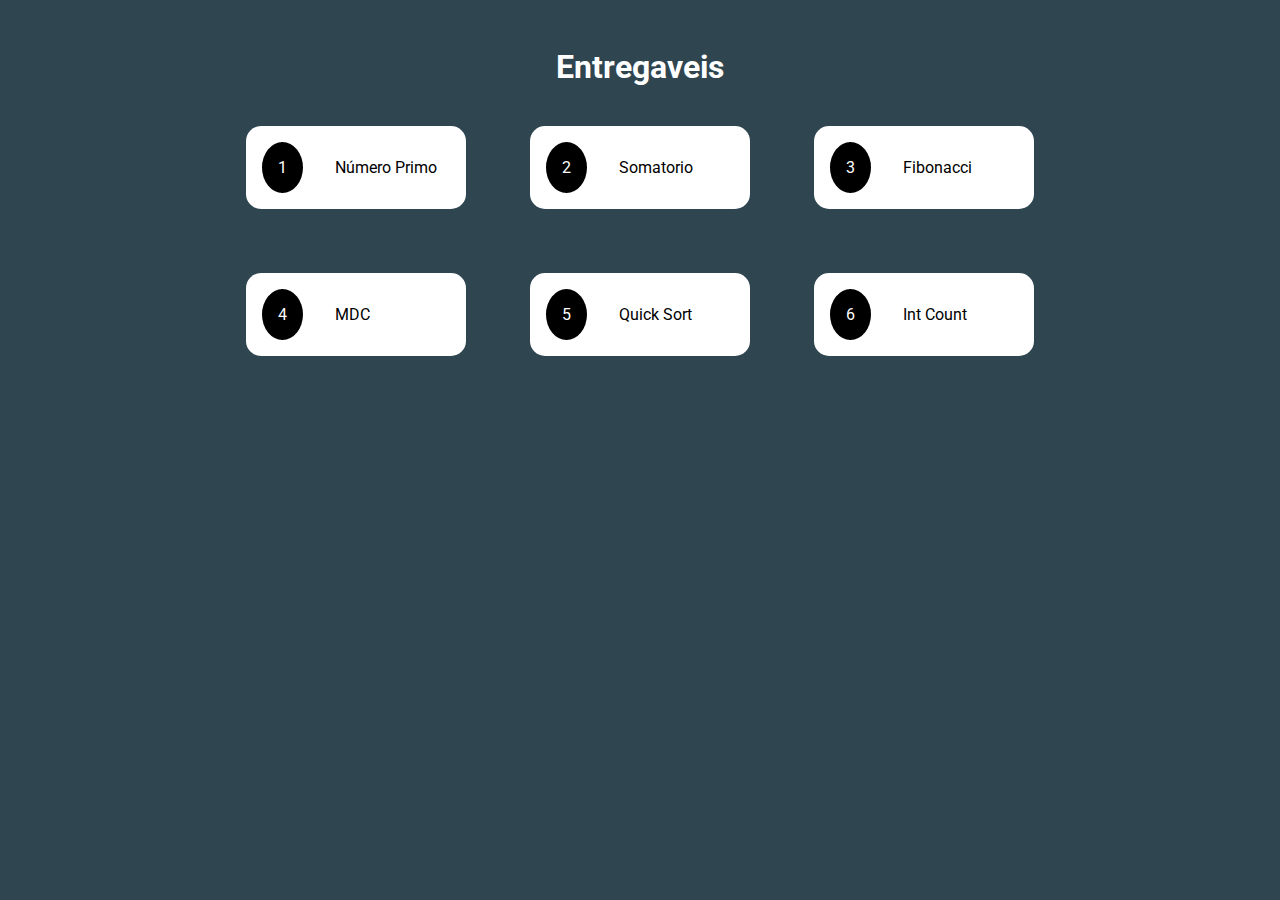
<file: entregavel-1/src/index.html>
<!DOCTYPE html>
<html lang="en">
<head>
    <meta charset="UTF-8">
    <meta http-equiv="X-UA-Compatible" content="IE=edge">
    <meta name="viewport" content="width=device-width, initial-scale=1.0">
    <title>Entregaveis</title>

    <link rel="stylesheet" type="text/css" href="./style.css" media="screen" />
    <link rel="stylesheet" type="text/css" href="./global.css" media="screen" />

</head>
<body>
    <div class="containerBg">
        <header class="headerContainer">
            <h1>Entregaveis</h1>
        </header>

        <div class="itemContainer">
            <a class="item" href="../src/Pages/primeNumber.html">
                <div class="numberCircle">1</div>
                <div class="textContainer">
                    <p>Número Primo</p>
                </div>
            </a>

            <a class="item" href="../src/Pages/summation.html">
                <div class="numberCircle">2</div>
                <div class="textContainer">
                    <p>Somatorio</p>
                </div>
            </a>

            <a class="item" href="../src/Pages/fibonacci.html">
                <div class="numberCircle">3</div>
                <div class="textContainer">
                    <p>Fibonacci</p>
                </div>
            </a>

            <a class="item" href="../src/Pages/mdc.html">
                <div class="numberCircle">4</div>
                <div class="textContainer">
                    <p>MDC</p>
                </div>
            </a>

            <a class="item" href="../src/Pages/quicksort.html">
                <div class="numberCircle">5</div>
                <div class="textContainer">
                    <p>Quick Sort</p>
                </div>
            </a>

            <a class="item" href="../src/Pages/intCount.html">
                <div class="numberCircle">6</div>
                <div class="textContainer">
                    <p>Int Count</p>
                </div>
            </a>

        </div>
    </div>
</body>
</html>
</file>
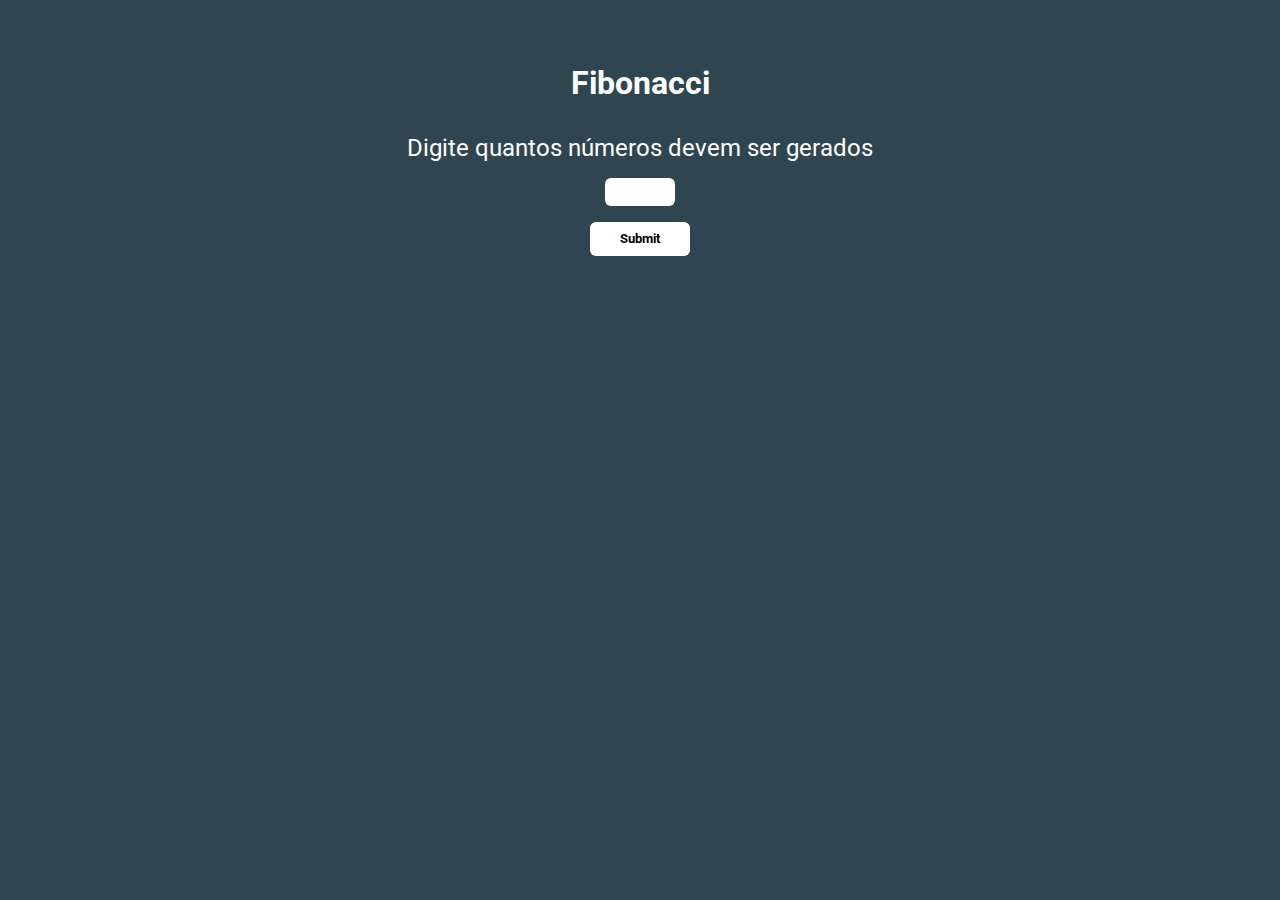
<file: entregavel-1/src/Pages/fibonacci.html>
<!DOCTYPE html>
<html lang="en">
<head>
    <meta charset="UTF-8">
    <meta http-equiv="X-UA-Compatible" content="IE=edge">
    <meta name="viewport" content="width=device-width, initial-scale=1.0">
    <title>Fibonacci</title>

    <link rel="stylesheet" type="text/css" href="../style/fibonacci.css" media="screen" />
    <link rel="stylesheet" type="text/css" href="../global.css" media="screen" />
    <script src="../index.js"></script>
</head>
<body>
    <div class="containerBg">
        <div class="titleContainer">
            <h1>Fibonacci</h1>
        </div>

        <div class="inputContainer">
            <label>Digite quantos números devem ser gerados</label>
            <input type="number" id="fiboInput"/>
            <button onclick="handleClickFibo()">Submit</button>
        </div>
        
        <div class="responseContainer" id="responseContainer"></div>
    </div>
</body>
</html>
</file>
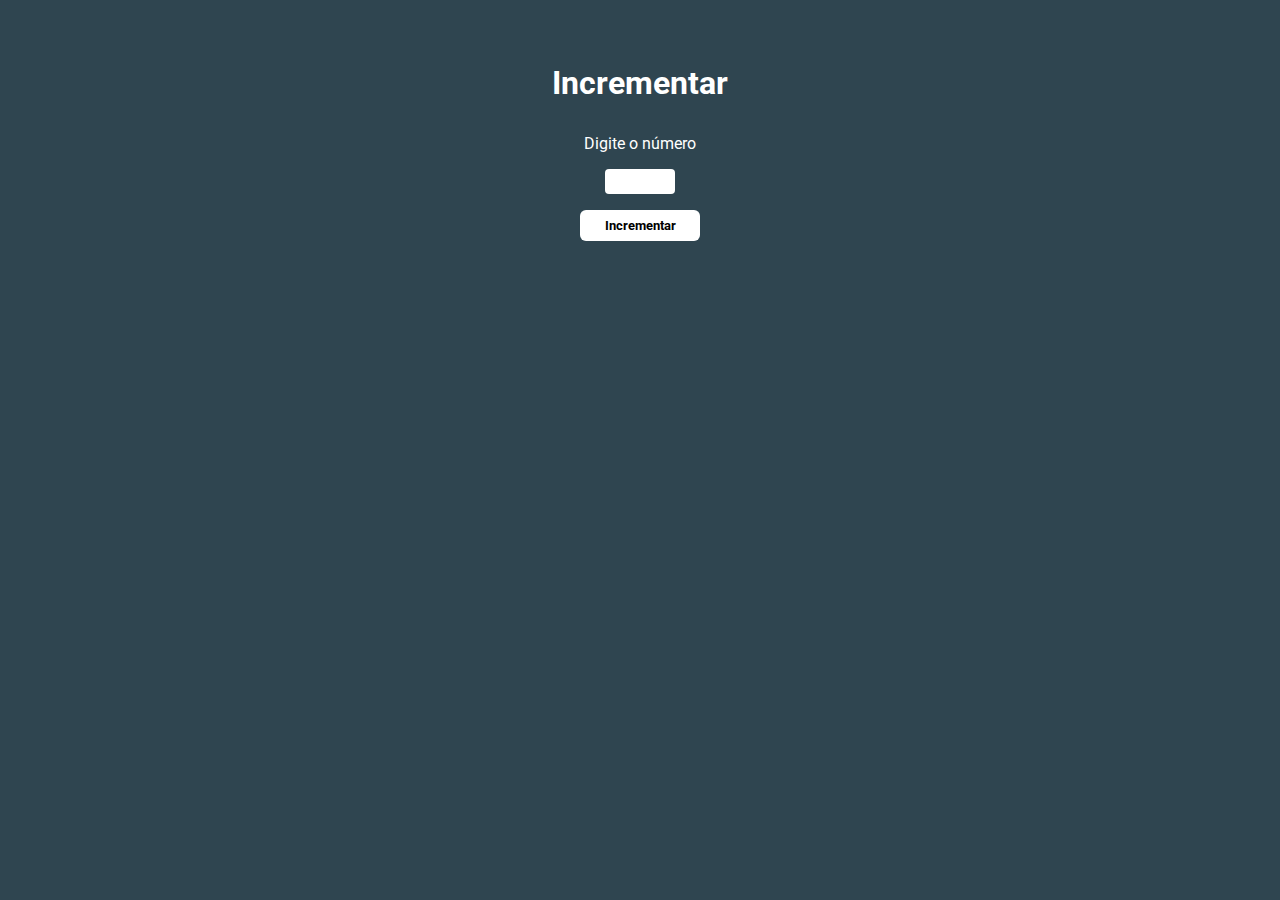
<file: entregavel-1/src/Pages/intCount.html>
<!DOCTYPE html>
<html lang="en">
<head>
    <meta charset="UTF-8">
    <meta http-equiv="X-UA-Compatible" content="IE=edge">
    <meta name="viewport" content="width=device-width, initial-scale=1.0">
    <title>Count</title>

    <link rel="stylesheet" type="text/css" href="../style/intCount.css" media="screen" />
    <link rel="stylesheet" type="text/css" href="../global.css" media="screen" />
    <script src="../index.js"></script>
</head>
<body>
    <div class="containerBg">
        <div class="TitleContainer">
            <h1>Incrementar</h1>
        </div>

        <div class="inputContainer">
            <label>Digite o número</label>
            <input type="number" id="inputIncrement"/>
            <button onclick="handleClickIntCount()">Incrementar</button>
        </div>

        <div class="resContainer" id="resContainer"></div>
    </div>
</body>
</html>
</file>
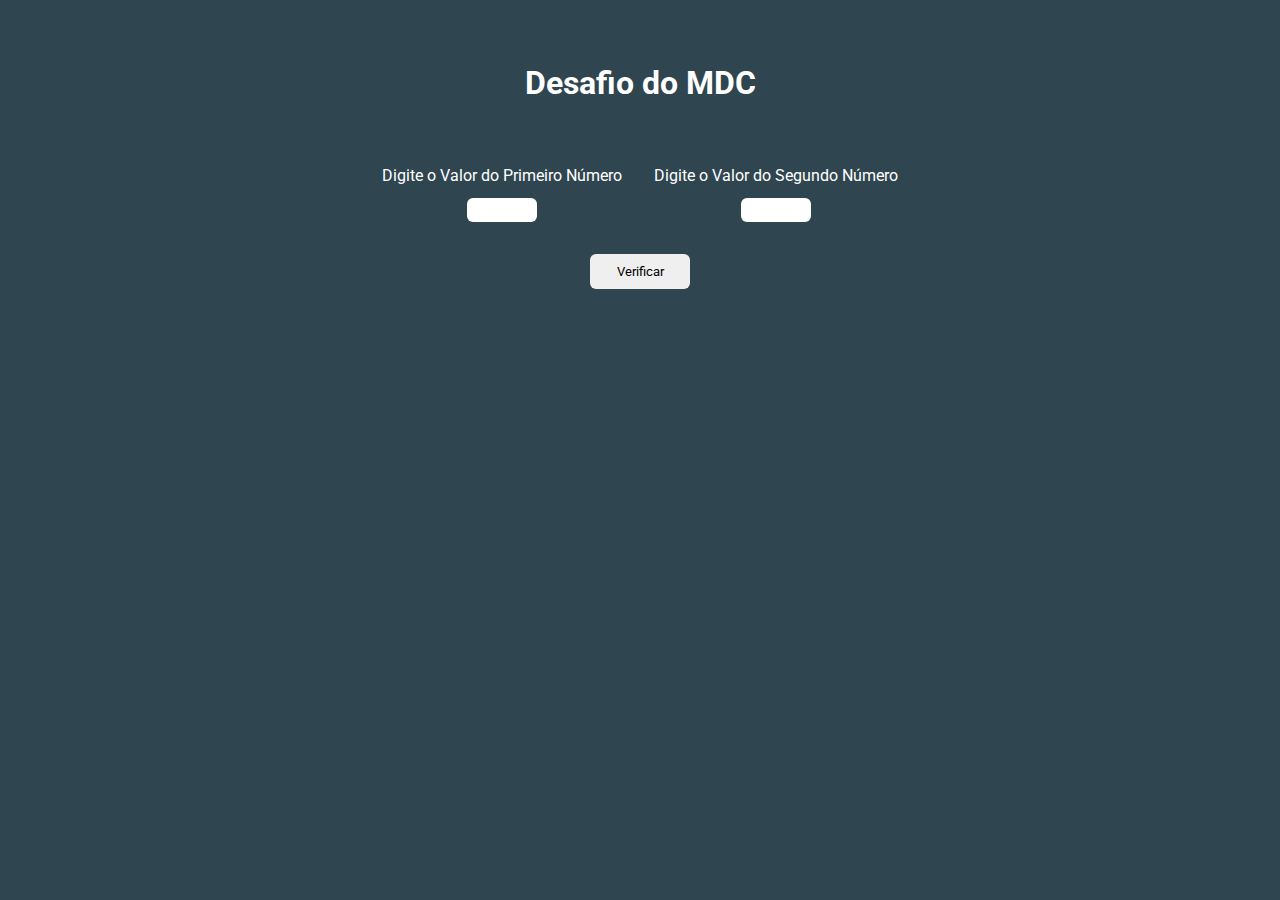
<file: entregavel-1/src/Pages/mdc.html>
<!DOCTYPE html>
<html lang="en">
<head>
    <meta charset="UTF-8">
    <meta http-equiv="X-UA-Compatible" content="IE=edge">
    <meta name="viewport" content="width=device-width, initial-scale=1.0">
    <title>MDC</title>

    <link rel="stylesheet" type="text/css" href="../style/mdc.css" media="screen" />
    <link rel="stylesheet" type="text/css" href="../global.css" media="screen" />
    <script src="../index.js"></script>
</head>
<body>
    <div class="containerBg">
        <div class="titleContainer">
            <h1>Desafio do MDC</h1>
        </div>

        <div class="formContainer">

            <div class="inputContainerBg">

                <div class="inputContainer">
                    <label>Digite o Valor do Primeiro Número</label>
                    <input type="number" id="firstInput"/>
                </div>

                <div class="inputContainer">
                    <label>Digite o Valor do Segundo Número</label>
                    <input type="number" id="secondInput"/>
                </div>

            </div>

            <button onclick="handleClickMdc()">Verificar</button>
        </div>

        <div class="responseContainer" id="responseContainer"></div>
    </div>
</body>
</html>
</file>
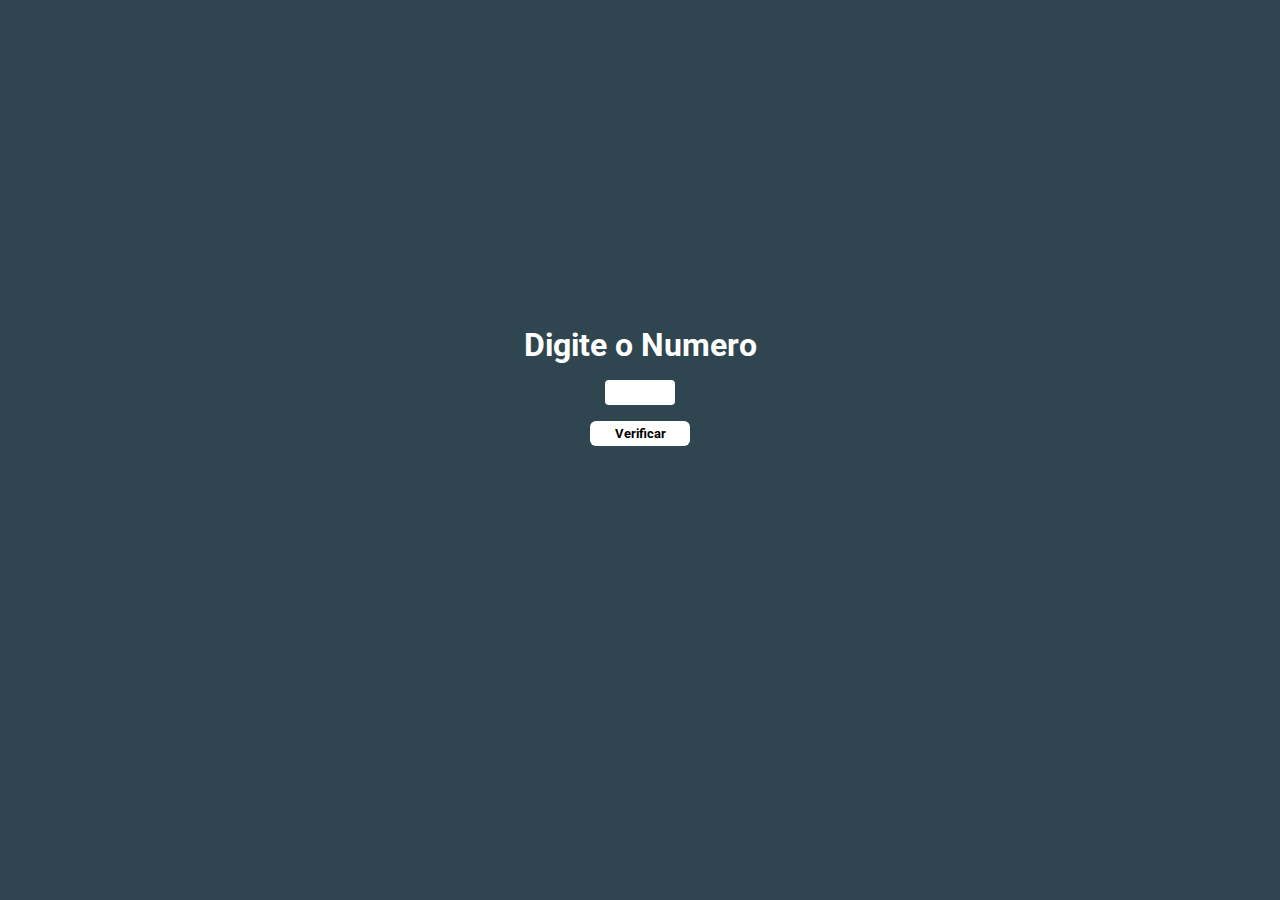
<file: entregavel-1/src/Pages/primeNumber.html>
<!DOCTYPE html>
<html lang="en">
<head>
    <meta charset="UTF-8">
    <meta http-equiv="X-UA-Compatible" content="IE=edge">
    <meta name="viewport" content="width=device-width, initial-scale=1.0">
    <title>Numero Primo</title>

    <link rel="stylesheet" type="text/css" href="../style/primeNumber.css" media="screen" />
    <link rel="stylesheet" type="text/css" href="../global.css" media="screen" />
    <script src="../index.js"></script>

</head>
<body>
    <div class="containerBg">
        <div class="inputContainer">
            <h1>Digite o Numero</h1>
            <input type="number" id="inputPrime"/>
            <button onclick= "handleClickPrime()">Verificar</button>
        </div>

        <div class="responseContainer">
            <h1 id="response">
                
            </h1>
        </div>
    </div>
</body>
</html>
</file>
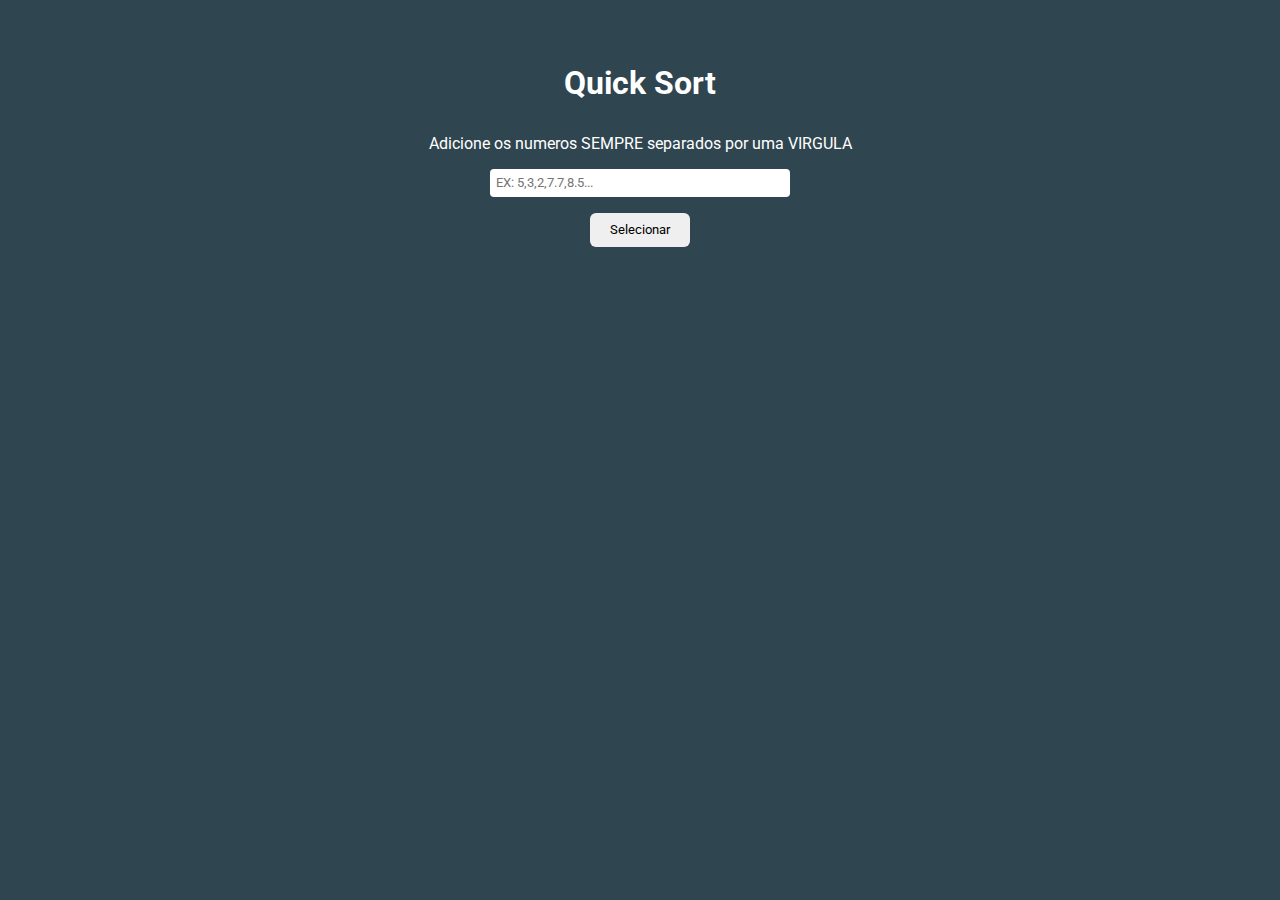
<file: entregavel-1/src/Pages/quicksort.html>
<!DOCTYPE html>
<html lang="en">
<head>
    <meta charset="UTF-8">
    <meta http-equiv="X-UA-Compatible" content="IE=edge">
    <meta name="viewport" content="width=device-width, initial-scale=1.0">
    <title>QuickSort</title>

    <link rel="stylesheet" type="text/css" href="../style/quickSort.css" media="screen" />
    <link rel="stylesheet" type="text/css" href="../global.css" media="screen" />
    <script src="../index.js"></script>
</head>
<body>
    <div class="containerBg">
        <header class="TitleContent">
            <h1>Quick Sort</h1>
        </header>

        <div class="container">
            <label>Adicione os numeros SEMPRE separados por uma VIRGULA</label>
            <input type="text" id="lstSort" placeholder="EX: 5,3,2,7.7,8.5..."/>
            <button onclick="handleClickQuickSort()" class="btnSum">Selecionar</button>
        </div>

        <div class="containerResult" id="containerResult"></div>
    </div>
</body>
</html>
</file>
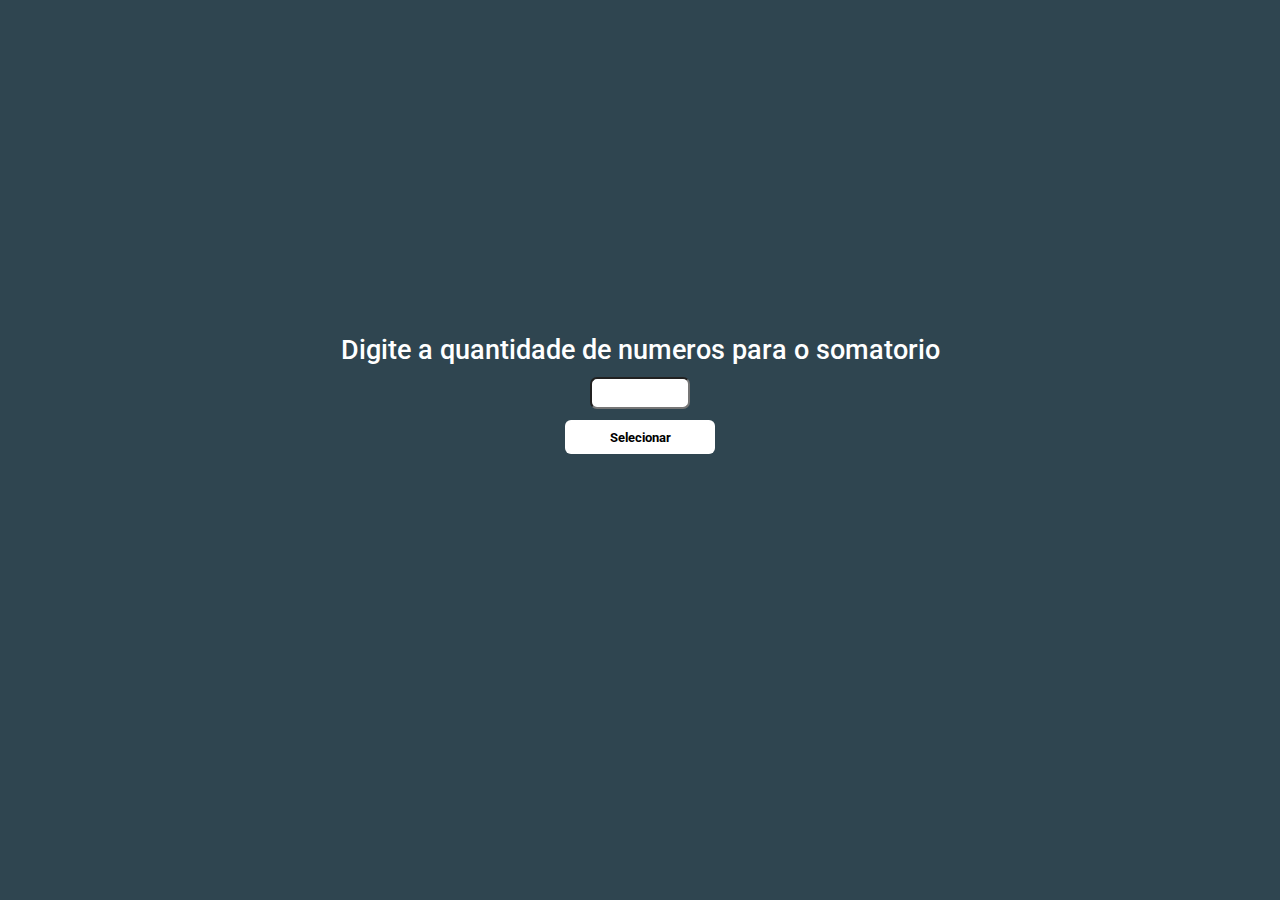
<file: entregavel-1/src/Pages/summation.html>
<!DOCTYPE html>
<html lang="en">
<head>
    <meta charset="UTF-8">
    <meta http-equiv="X-UA-Compatible" content="IE=edge">
    <meta name="viewport" content="width=device-width, initial-scale=1.0">
    <title>Somatorio</title>

    <link rel="stylesheet" type="text/css" href="../style/summation.css" media="screen" />
    <link rel="stylesheet" type="text/css" href="../global.css" media="screen" />

    <script src="../index.js"></script>
</head>
<body>
    <div class="containerBg" id="containerBg">
        <div class="ContainerInputSelectNumber" id="ContainerInputSelectNumber">
            <label>Digite a quantidade de numeros para o somatorio</label>
            <input type="number" id="qtdeInput"/>
            <button onclick="handleGenerateInputs()" class="btnSum">Selecionar</button>
        </div>

        <div class="containerInputGenerated" id="containerInputGenerated">
        </div>
    </div>

    <div id="containerResBg" class="containerResBg">
        <h1 id="resultTitle"></h1>
        <button class="btnSum" onclick="handleRestartSum()">Restart</button>
    </div>
</body>
</html>
</file>
<file: entregavel-1/src/style.css>
.containerBg{
    width: 100%;
    min-height: 100vh;

    display: flex;
    flex-direction: column;
    align-items: center;
    gap: 2.5rem;
    padding: 3rem;
}

.itemContainer{
    display: flex;
    flex-wrap: wrap;
    align-items: center;
    justify-content: center;
    gap: 4rem;
    padding: 0 4rem;
    width: 100%;
}

.item{
    display: flex;
    align-items: center;
    justify-content: start;
    gap: 2rem;

    background: #ffff;
    width: 220px;
    min-height: 70px;
    border-radius: 15px;
    padding: 1rem;

    transition: 400ms;
}

.item:hover{
    transform: scale(1.10);
}

.numberCircle{
    background: #000;
    padding: 1rem;
    border-radius: 50%;
}

.textContainer{
    color: #000;
}
</file>
<file: entregavel-1/src/global.css>
@import url('https://fonts.googleapis.com/css2?family=Poppins:wght@100;200;300;400;500;600;700;800;900&family=Roboto:wght@100;300;400;500;700;900&display=swap');

html,
body {
    padding: 0;
    margin: 0;
    background:#2f4550;
    color: #ffff;
}
a {
    color: inherit;
    text-decoration: none;
}
* {
    
    font-family: 'Roboto';
    box-sizing: border-box;
}
h1,h2,h3,h4,h5,p{
    margin: 0;
}
input:focus{
    outline: none;
}
</file>
<file: entregavel-1/src/style/fibonacci.css>
.containerBg{
    display: flex;
    width: 100%;
    min-height: 100vh;
    justify-content: start;
    align-items: center;
    flex-direction: column;
    padding: 4rem;
    gap: 2rem;
}

.inputContainer{
    display: flex;
    align-items: center;
    flex-direction: column;
    gap: 1rem;
}

.inputContainer input{
    padding: .4rem;
    width: 70px;
    border-radius: 6px;
    border: none;
}

.inputContainer label{
    font-size: 1.5rem;
    font-weight: 400;
}

.inputContainer button{
    width: 100px;
    padding: .6rem;
    border-radius: 6px;
    border: none;
    background:#ffff ;
    font-weight: 700;
    cursor: pointer;
    
    transition: 400ms;
}

.inputContainer button:hover{
    transform: scale(1.10);
}

.responseContainer{
    display: flex;
    padding: 1rem;
    align-items: center;
    gap: 3rem;
    flex-wrap: wrap;
}

.responseContainer label{
    font-size: 2rem;
    font-weight: 600;
}
</file>
<file: entregavel-1/src/style/intCount.css>
.containerBg{
    width: 100%;
    min-height:100vh ;
    display: flex;
    align-items: center;
    justify-content: flex-start;
    flex-direction: column;
    gap: 2rem;
    padding: 4rem;
}

.inputContainer{
    text-align: center;
    display: flex;
    flex-direction: column;
    align-items: center;
    gap: 1rem;
}

.inputContainer input{
    width: 70px;
    border: none;
    padding: .3rem;
    border-radius: 4px;
}

.inputContainer input:focus{
    outline: none;
}

.inputContainer button{
    width: 120px;
    padding: .5rem;
    border-radius: 6px;
    border: none;

    background-color: #ffff;
    cursor: pointer;
    font-weight: 700;

    transition: 400ms;
}

.inputContainer button:hover{
    transform: scale(1.10);
}

.resContainer label{
    font-size: 1.5rem;
    font-weight: 500;
}
</file>
<file: entregavel-1/src/style/mdc.css>
.containerBg{
    width: 100%;
    min-height: 100vh;
    
    display: flex;
    flex-direction: column;
    align-items: center;
    justify-content: start;
    padding: 4rem;

    gap: 4rem;
}

.formContainer{
    display: flex;
    flex-direction: column;
    align-items: center;
    gap: 2rem;
}

.formContainer button{
    width: 100px;
    padding: .6rem;
    border: none;
    border-radius: 6px;
    cursor: pointer;

    transition: 400ms;
}

.formContainer button:hover{
    transform: scale(1.10);
}

.inputContainerBg{
    display: flex;
    align-items: center;
    gap: 2rem;
}

.inputContainer{
    display: flex;
    flex-direction: column;
    align-items: center;
    gap: .8rem;
}

.inputContainer input{
    width: 70px;
    border: none;
    border-radius: 6px;
    padding: .3rem;
}

.responseContainer{
    display: flex;
    align-items: center;
}

.responseContainer label{
    font-size: 1.5rem;
    font-weight: 600;
}
</file>
<file: entregavel-1/src/style/primeNumber.css>
.containerBg{
    display: flex;
    flex-direction: column;
    min-height: 100vh;
    width: 100%;
    align-items: center;
    justify-content: center;
}

.inputContainer{
    text-align: center;
    display: flex;
    flex-direction: column;
    align-items: center;
    gap: 1rem;
}

.inputContainer input{
    width: 70px;
    border: none;
    padding: .3rem;
    border-radius: 4px;
}

.inputContainer input:focus{
    outline: none;
}

.inputContainer button{
    width: 100px;
    padding: .3rem;
    border-radius: 6px;
    border: none;

    background-color: #ffff;
    cursor: pointer;
    font-weight: 700;

    transition: 400ms;
}

.inputContainer button:hover{
    transform: scale(1.10);
}

.responseContainer{
    display: flex;
    align-items: center;
    justify-content: center;
    width: 100%;
    padding: 4rem;
}
</file>
<file: entregavel-1/src/style/quickSort.css>
.containerBg{
    width: 100%;
    min-height:100vh ;
    display: flex;
    align-items: center;
    justify-content: flex-start;
    flex-direction: column;
    gap: 2rem;
    padding: 4rem;
}


.container{
    display: flex;
    flex-direction: column;
    align-items: center;
    justify-content: center;
    gap: 1rem;
}

.container input{
    width: 300px;
    padding: .4rem;
    border: none;
    border-radius: 4px;
}

.containerBg button{
    width: 100px;
    padding: .6rem;
    border: none;
    border-radius: 6px;
    cursor: pointer;

    transition: 400ms;
}

.containerBg button:hover{
    transform: scale(1.10);
}

.containerResult{
    flex-direction: column;
    align-items: center;
    justify-content: center;
    gap: 1rem;
}

.containerResult label{
    font-size: 1.5rem;
    font-weight: 600;
}
</file>
<file: entregavel-1/src/style/summation.css>
.containerBg{
    width: 100%;
    min-height: 100vh;

    display: flex;
    flex-direction: column;
    gap: 2rem;
    align-items: center;
    justify-content: center;
}

.ContainerInputSelectNumber{
    text-align: center;
    display: flex;
    flex-direction: column;
    align-items: center;
    gap: .7rem;
}

.ContainerInputSelectNumber label{
    font-size: 1.7rem;
    font-weight: 500;
}

.ContainerInputSelectNumber input{
    width: 100px;
    padding: .4rem;
    border-radius: 7px;
}

.btnSum{
    width: 150px;
    padding: .6rem;
    border-radius: 6px;
    border: none;
    background:#ffff ;
    font-weight: 700;
    cursor: pointer;
    
    transition: 400ms;
}

.btnSum:hover{
    transform: scale(1.10);
}

.containerInputGenerated{
    display: flex;
    flex-wrap: wrap;
    align-items: center;
    justify-content: center;
    padding: 2.5rem;
    gap: 2rem;
}

.containerInputGenerated div{
    display: flex;
    flex-direction: column;
    align-items: center;
    justify-content: center;
    gap: .35rem;
}

.containerInputGenerated input{
    width: 70px;
    padding: .3rem;
    border-radius: 5px;
}

.containerResBg{
    width: 100%;
    min-height: 100vh;

    display: none;
    flex-direction: column;
    gap: 2rem;
    align-items: center;
    justify-content: center;
}
</file>
